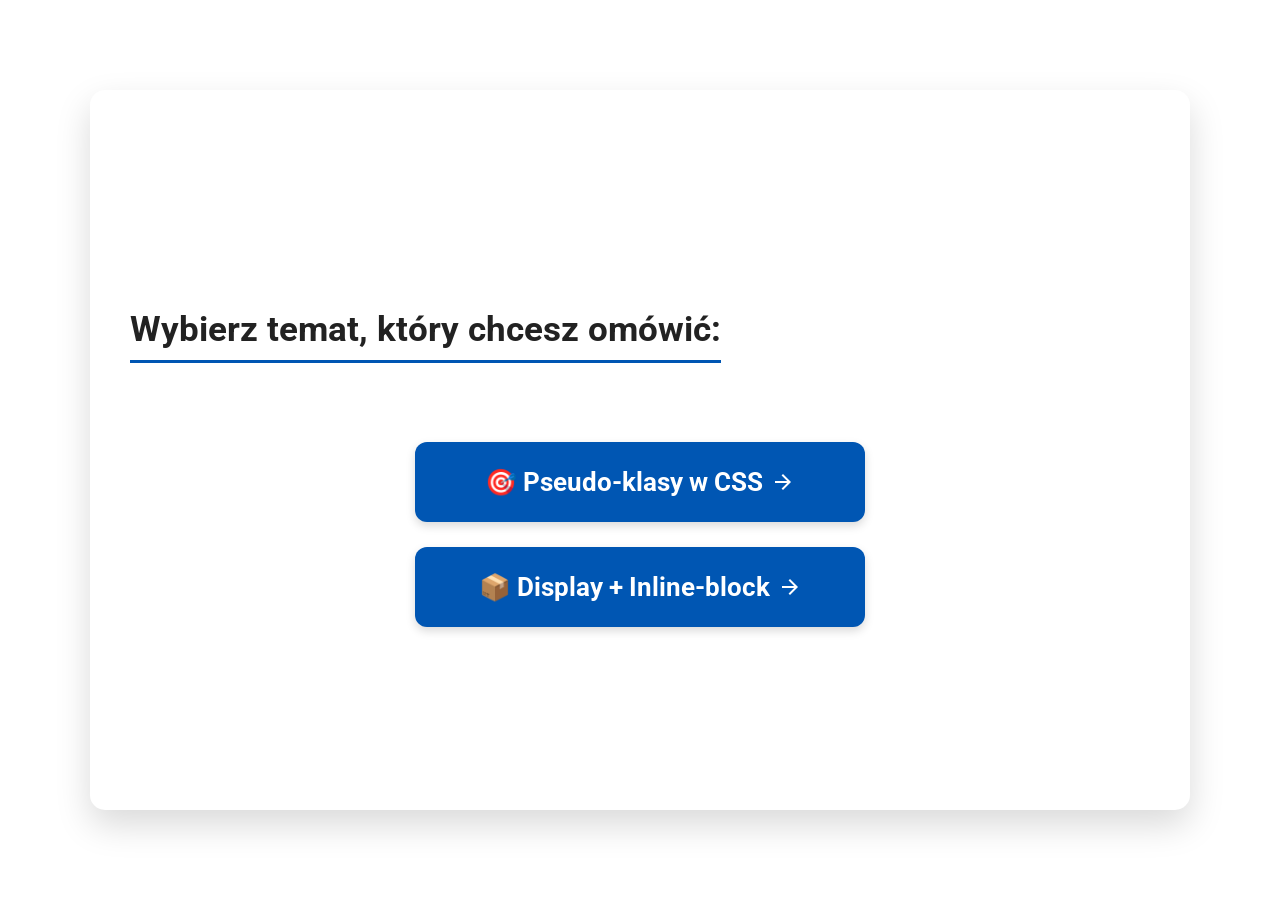
<file: index.html>
<!DOCTYPE html>
<html lang="pl">

<head>
    <meta charset="UTF-8">
    <meta name="viewport" content="width=device-width, initial-scale=1.0">
    <title>Wybór Prezentacji - CSS</title>
    <link rel="stylesheet" href="style.css">
    <link rel="preconnect" href="https://fonts.googleapis.com">
    <link rel="preconnect" href="https://fonts.gstatic.com" crossorigin>
    <link href="https://fonts.googleapis.com/css2?family=Roboto:wght@300;400;700&display=swap" rel="stylesheet">
    <link href="https://fonts.googleapis.com/css2?family=Material+Symbols+Outlined" rel="stylesheet" />
</head>

<body>
    <div class="main main-menu">
        <div class="header">
            <h2>Wybierz temat, który chcesz omówić:</h2>
        </div>

        <div class="menu-container">
            <a href="pseudoklasy.html" class="control-btn choose-btn">
                🎯 Pseudo-klasy w CSS
                <span class="material-symbols-outlined">arrow_forward</span>
            </a>
            <a href="displayinlineblock.html" class="control-btn choose-btn">
                📦 Display + Inline-block
                <span class="material-symbols-outlined">arrow_forward</span>
            </a>
        </div>
    </div>
</body>

</html>
</file>
<file: style.css>
* {
    box-sizing: border-box;
}

body {
    font-family: "Roboto", sans-serif;
    background: white;
    margin: 0;
    padding: 0;
    display: flex;
    flex-direction: column;
    justify-content: center;
    align-items: center;
    min-height: 100vh;
}

.main {
    background-color: rgb(255, 255, 255);
    border-radius: 15px;
    width: 95vw;
    max-width: 1100px;
    min-height: 65vh;
    padding: 85px 40px 50px 40px;
    position: relative;
    box-shadow: 0 15px 35px rgba(0, 0, 0, 0.15);
}

.material-symbols-outlined {
    vertical-align: middle;
}

.progress-container {
    width: 100%;
    height: 8px;
    background: #f0f0f0;
    position: absolute;
    top: 0;
    left: 0;
    border-radius: 15px 15px 0 0;
    overflow: hidden;
}

.progress-bar {
    height: 100%;
    background: linear-gradient(90deg, #0056b3, #00d2ff);
    width: 0%;
    transition: width 0.4s ease-out;
}

.slide {
    display: none;
    animation: fadeIn 0.4s ease-in-out;
}

.slide.active {
    display: block;
}

@keyframes fadeIn {
    from {
        opacity: 0;
        transform: translateY(15px);
    }

    to {
        opacity: 1;
        transform: translateY(0);
    }
}

.header h1 {
    font-size: 2.8rem;
    color: #111;
    text-align: center;
    margin-top: 0;
}

.header h2 {
    font-size: 2.2rem;
    color: #222;
    border-bottom: 3px solid #0056b3;
    padding-bottom: 10px;
    margin-top: 0;
    display: inline-block;
}

.content {
    font-size: 1.3rem;
    color: #444;
}

.center-content {
    text-align: center;
    margin-top: 5%;
}

.author-info {
    font-size: 1.5rem;
}

.authors-gallery {
    display: flex;
    justify-content: center;
    align-items: flex-start;
    gap: 40px;
    margin-top: 30px;
}

.author-card {
    display: flex;
    flex-direction: column;
    align-items: center;
    text-align: center;
    transition: scale 0.3s ease;
}

.author-card:hover {
    scale: 1.1;
}

.author-img-container {
    width: 300px;
    height: 300px;
    border-radius: 25%;
    overflow: hidden;
    box-shadow: 0 8px 16px rgba(0, 0, 0, 0.15);
}

.author-img-container img {
    width: 100%;
    height: 100%;
    object-fit: cover;
    display: block;
}

.author-name {
    margin-top: 12px;
    font-size: 1.2rem;
    font-weight: bold;
    color: #222;
}

.author-names {
    color: #0056b3;
}

.takeaway-list {
    line-height: 2;
    font-size: 1.4rem;
}

.outro-questions {
    font-size: 1.8rem;
    margin-top: 40px;
}

.outro-source {
    color: gray;
    font-size: 1.1rem;
    margin-top: 50px;
}

.hero-icon {
    font-size: 4rem;
    margin-top: 20px;
    animation: bounce 2s infinite;
}

@keyframes bounce {

    0%,
    20%,
    50%,
    80%,
    100% {
        transform: translateY(0);
    }

    40% {
        transform: translateY(-20px);
    }

    60% {
        transform: translateY(-10px);
    }
}

ul,
ol {
    margin-bottom: 20px;
    line-height: 1.6;
}

li {
    margin-bottom: 12px;
}

.code-window {
    background-color: #1e1e1e !important;
    border-radius: 8px;
    margin-top: 15px;
    box-shadow: 0 8px 16px rgba(0, 0, 0, 0.3);
    overflow: hidden;
    border: 1px solid #333;
}

.code-header {
    background-color: #252526;
    padding: 10px 15px;
    display: flex;
    gap: 8px;
    border-bottom: 1px solid #1e1e1e;
}

.dot {
    width: 12px;
    height: 12px;
    border-radius: 50%;
}

.red {
    background-color: #ff5f56;
}

.yellow {
    background-color: #ffbd2e;
}

.green {
    background-color: #27c93f;
}

.code-window pre,
.code-window code,
.code-window span {
    font-family: 'Menlo', 'Monaco', 'Consolas', 'Courier New', monospace !important;
    font-size: 1.25rem !important;
    line-height: 1.5 !important;
    text-shadow: none !important;
}

.code-window pre {
    margin: 0 !important;
    padding: 20px !important;
    background-color: #1e1e1e !important;
    border-radius: 0 0 8px 8px !important;
}

:not(pre)>code {
    font-family: 'Menlo', 'Monaco', 'Consolas', 'Courier New', monospace !important;
    background-color: #2d2d2d !important;
    padding: 4px 8px !important;
    border-radius: 4px !important;
    font-size: 1.2rem !important;
    color: #ce9178 !important;
    font-weight: bold;
}

.split-layout {
    display: flex;
    gap: 30px;
    align-items: stretch;
    margin-top: 20px;
}

.col-left {
    flex: 1;
    font-size: 1.2rem;
    display: flex;
    flex-direction: column;
    justify-content: center;
}

.col-right {
    flex: 1;
}

.demo-box {
    background: #f8f9fa;
    border: 2px dashed #aab7c4;
    border-radius: 12px;
    padding: 30px;
    height: 100%;
    display: flex;
    flex-direction: column;
    justify-content: center;
    align-items: center;
    text-align: center;
}

.demo-box h3 {
    margin-top: 0;
    color: #666;
    font-size: 1.1rem;
    text-transform: uppercase;
    letter-spacing: 1px;
}

.demo-link:link {
    color: #0d6efd;
    font-size: 1.4rem;
    font-weight: bold;
    text-decoration: none;
    transition: 0.3s;
}

.demo-link:visited {
    color: purple;
}

.demo-link:hover {
    color: red;
    text-decoration: underline;
    transform: scale(1.05);
    display: inline-block;
}

.demo-btn {
    padding: 15px 30px;
    font-size: 1.2rem;
    cursor: pointer;
    transition: 0.2s;
    border: none;
    border-radius: 8px;
    background: #e9ecef;
    font-weight: bold;
    box-shadow: 0 4px 6px rgba(0, 0, 0, 0.1);
}

.demo-btn:hover {
    background-color: green;
    color: white;
}

.demo-btn:active {
    transform: scale(0.9);
}

.demo-btn:focus {
    border: 3px solid red;
    outline: none;
}

.form-demo {
    gap: 10px;
}

.demo-input {
    padding: 10px;
    font-size: 1rem;
    border: 1px solid #ccc;
    border-radius: 5px;
    width: 80%;
    transition: 0.3s;
}

.demo-input:focus {
    border-color: #0056b3;
    outline: none;
    box-shadow: 0 0 5px rgba(0, 86, 179, 0.5);
}

.demo-input:disabled {
    background-color: #e9ecef;
    cursor: not-allowed;
    color: #999;
}

.demo-checkbox {
    transform: scale(1.5);
    margin-right: 10px;
    cursor: pointer;
}

.demo-checkbox:checked+label {
    color: green;
    font-weight: bold;
}

.demo-list-1,
.demo-list-2,
.demo-list-not {
    list-style: none;
    padding: 0;
    width: 90%;
}

.demo-list-1 li,
.demo-list-2 li,
.demo-list-not li {
    padding: 10px;
    background: #fff;
    margin: 5px 0;
    border: 1px solid #ddd;
    border-radius: 6px;
    font-size: 1.2rem;
    transition: 0.3s;
}

.demo-list-1 li:first-child {
    font-weight: bold;
    color: white;
    background: #0d6efd;
    border-color: #0d6efd;
}

.demo-list-2 li:nth-child(even) {
    background-color: #d1e7dd;
    border-color: #badbcc;
}

.demo-list-not li:not(.szary) {
    color: #0d6efd;
    font-weight: bold;
    border-left: 5px solid #0d6efd;
}

.szary {
    color: #aaa;
    background-color: #f4f4f4 !important;
}

.slide-counter {
    position: absolute;
    bottom: 20px;
    right: 25px;
    font-size: 1.2rem;
    color: #666;
    font-weight: bold;
}

.control {
    text-align: center;
    margin-top: 25px;
    display: flex;
    justify-content: center;
    gap: 15px;
}

.control-btn {
    background-color: #0056b3;
    color: #fff;
    font-weight: bold;
    border: none;
    border-radius: 8px;
    padding: 15px 40px;
    font-size: 1.1rem;
    transition: all 150ms;
    box-shadow: 0 4px 10px rgba(0, 0, 0, 0.15);
    display: inline-flex;
    align-items: center;
    justify-content: center;
    gap: 8px;
}

.control-btn:hover {
    cursor: pointer;
    transform: translateY(-2px);
    background-color: #004494;
    box-shadow: 0 6px 15px rgba(0, 0, 0, 0.2);
}

.control-btn:active {
    transform: translateY(1px);
}

.demo-box-relative {
    position: relative;
}

.reset-corner-btn {
    position: absolute;
    top: 12px;
    right: 12px;
    background: #ffffff;
    border: 1px solid #ccc;
    border-radius: 6px;
    padding: 6px 12px;
    font-size: 0.85rem;
    font-weight: bold;
    color: #555;
    cursor: pointer;
    box-shadow: 0 2px 5px rgba(0, 0, 0, 0.1);
    transition: all 0.2s ease;
    display: inline-flex;
    align-items: center;
    gap: 5px;
}

.reset-corner-btn:hover {
    background-color: #f1f1f1;
    color: #111;
    transform: translateY(-1px);
}

.reset-corner-btn:active {
    transform: translateY(1px);
}

.menu-container {
    display: flex;
    flex-direction: column;
    gap: 25px;
    margin-top: 50px;
    align-items: center;
}

.choose-btn {
    font-size: 1.6rem;
    padding: 25px 40px;
    width: 100%;
    max-width: 450px;
    text-decoration: none;
    text-align: center;
    display: flex;
    border-radius: 12px;
}

.main-menu {
    min-height: 80vh;
    display: flex;
    flex-direction: column;
    justify-content: center;
}

.demo-element {
    background-color: #0056b3;
    color: white;
    font-weight: bold;
    padding: 10px;
    border: 2px solid #003d82;
    margin: 5px;
    border-radius: 6px;
}

.d-block {
    display: block;
    width: 100%;
    height: 60px;
}

.d-inline {
    display: inline;
    width: 300px;
    height: 300px;
}

.d-inline-block {
    display: inline-block;
    width: 120px;
    height: 80px;
}

.box-model-demo {
    background: #e9ecef;
    padding: 20px;
    border: 2px dashed #aab7c4;
    border-radius: 8px;
    text-align: left;
    width: 100%;
}

.inline-demo-text {
    line-height: 2.2;
    margin: 0;
}

.summary-table {
    width: 100%;
    margin-top: 20px;
    border-collapse: collapse;
    font-size: 1.4rem;
}

.summary-table th {
    background-color: #0056b3;
    color: white;
    padding: 15px;
    border: 1px solid #ccc;
}

.summary-table td {
    padding: 15px;
    border: 1px solid #ccc;
}

.text-center {
    text-align: center;
}

.home-btn {
    position: absolute;
    top: 20px;
    left: 20px;
    text-decoration: none;
    padding: 10px 20px;
    font-size: 1rem;
}

.task-demo-box {
    margin-top: 20px;
    padding: 20px;
}

.task-heading {
    margin-bottom: 10px;
}

.reveal-btn-container {
    text-align: center;
    margin-top: 15px;
}

.reveal-btn {
    background-color: #28a745 !important;
}

.reveal-btn:hover {
    background-color: #218838 !important;
}

.solution-box {
    display: none;
    margin-top: 15px;
}

@media (max-width: 850px) {
    .split-layout {
        flex-direction: column;
    }

    .main {
        padding: 85px 20px 30px 20px;
        min-height: 80vh;
    }

    .header h1 {
        font-size: 2.2rem;
    }

    .header h2 {
        font-size: 1.8rem;
    }
}
</file>
